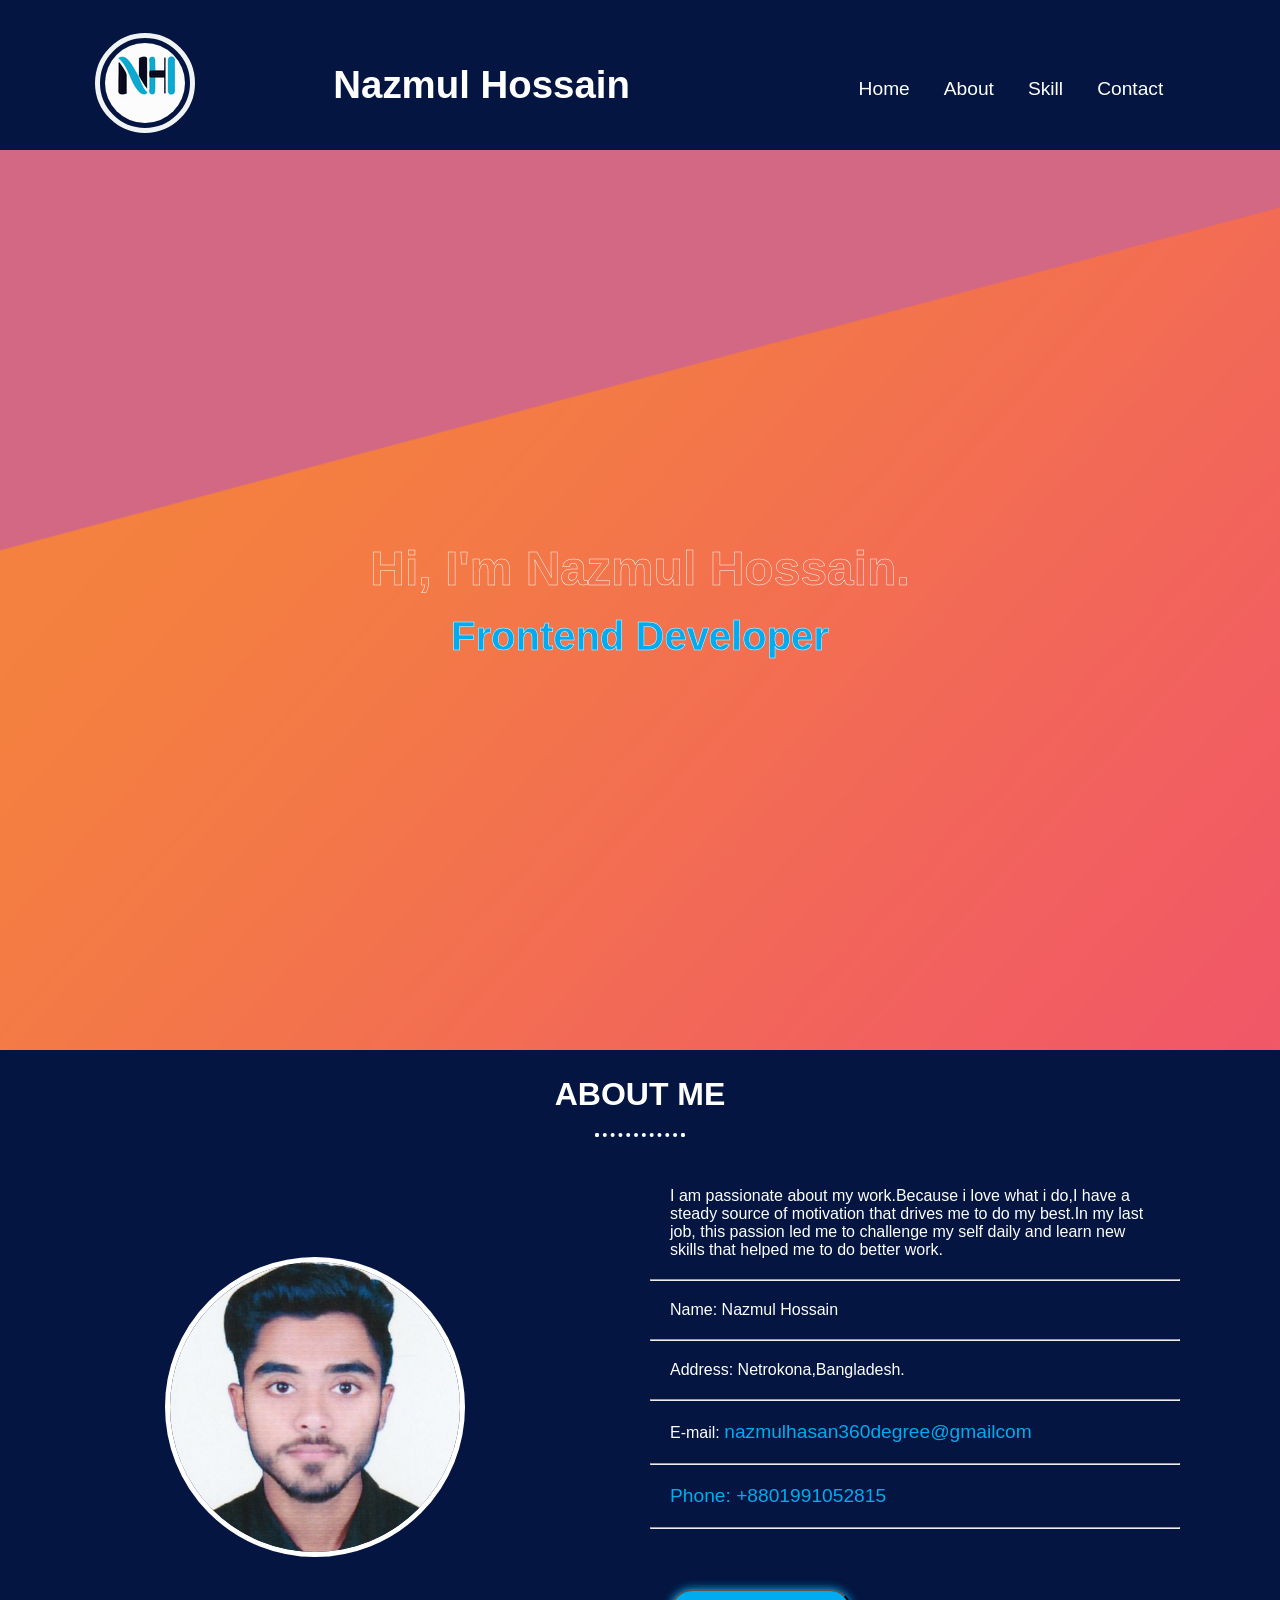
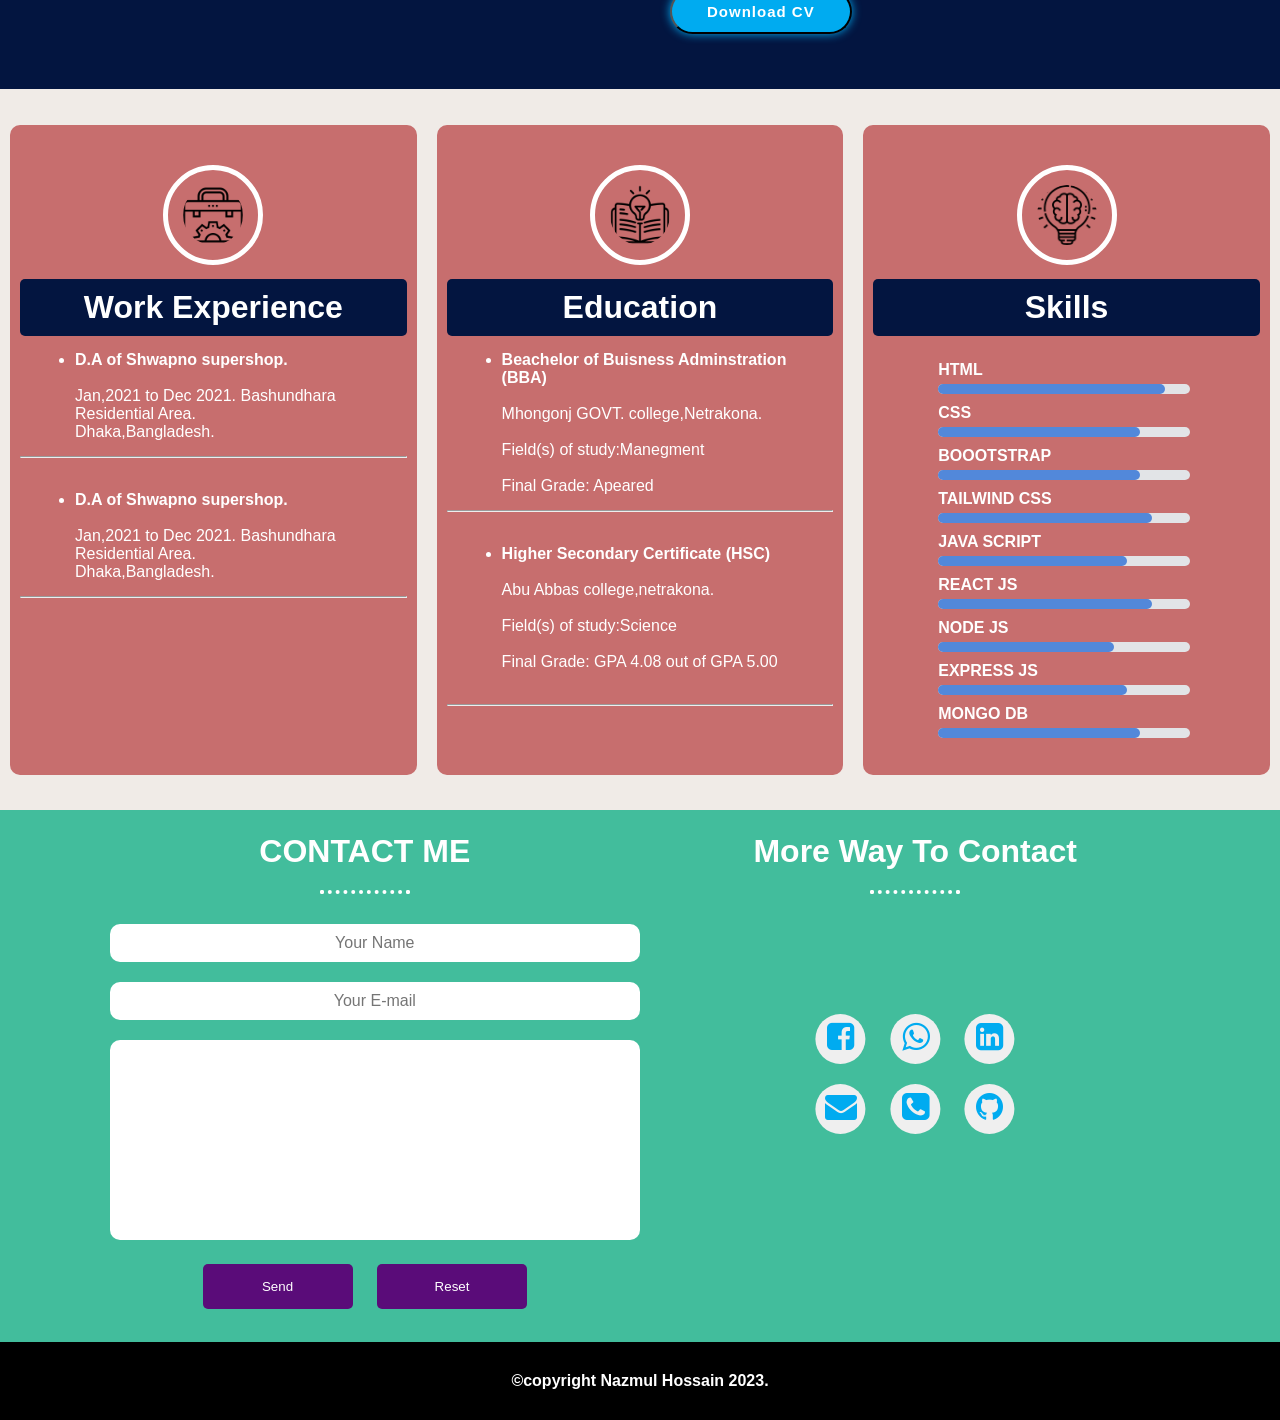
<file: index.html>
<!DOCTYPE html>
<html lang="en">
<head>
    <meta charset="UTF-8">
    <meta name="viewport" content="width=device-width, initial-scale=1.0">
    <title>Portfolio</title>
   

    <!-- <link rel="preconnect" href="https://fonts.googleapis.com">
<link rel="preconnect" href="https://fonts.gstatic.com" crossorigin>
<link href="https://fonts.googleapis.com/css2?family=Roboto:wght@100&display=swap" rel="stylesheet"> -->

 <!-- font awesome CDN -->
 <link rel="stylesheet" href="https://cdnjs.cloudflare.com/ajax/libs/font-awesome/4.7.0/css/font-awesome.min.css">

    <!--CSS FOR MOBILE-->
    <link rel="stylesheet" href="stylem.css"  >

     <!--CSS FOR DESKTOP-->
     <link rel="stylesheet" href="styled.css"  media="screen and (min-width: 992px)">
</head>
<body>
    <!--navbar start from here-->

    <div class="nav-bar">
        <div class="nav-logo col-2">
             <img src="image/nlogo1.png" alt="logo">
        </div>

        <div class="nav-heading col-4">
            <h1>Nazmul Hossain</h1>
        </div>

        <div class="nav-menu col-6">
<a href="#home">Home</a>
<a href="#about-me">About</a>
<a href="#skills">Skill</a>
<a href="#contact">Contact</a>
        </div>

    </div>

     <!--navbar END from here-->

     <!--Profile start from here-->

<div class="profile" id="home">

     <!-- <img src="image/wbes.png" alt="profile">  -->
<div class="profile-content">
<h1>Hi, I'm Nazmul Hossain.</h1>
<br>
<h3>Frontend Developer</h3>
</div>
<p>
</p>

</div>

      <!--Profile END from here-->

      <!-- ABOUT START FROM HERE -->

      <div class="about-me" id="about-me">

       <h2>ABOUT ME</h2>
       <hr class="dotted-hr">

       <div class="about-img col-6">
            <img src="image/cvps.jpg" alt="">
       </div>

    <div class="about-des col-6">
<p>I am passionate about my work.Because i love what i do,I have a steady source of motivation that drives me to do my best.In my last job, this passion led me to challenge my self daily and learn new skills that helped me to do better work.</p>

   <hr class="about-hr">
   <p>Name: Nazmul Hossain</p>
   <hr class="about-hr">
   <p>Address: Netrokona,Bangladesh.</p>
   <hr class="about-hr">
   <p> E-mail: <a href="mailto:nazmulhasan360degree@gmail.com">nazmulhasan360degree@gmailcom<a> </p>
    <hr class="about-hr">
    <p>Phone: +8801991052815</p>
    <hr class="about-hr">
    <P>
        <a href="" target="_blank" download="">
            <button class="cv-btn">Download CV</button>
        </a>
    </P>
</div>
    </div>
      </div>

        <!-- ABOUT END FROM HERE -->

        <!-- SKILL SSTART FROM HERE -->
        
     <!-- SKILL START FROM HERE-->

  <div class="professional-skills" id="skills">

    <div class="work-experience col-4">

        <div class="card">
          <div class="card-icon"> 
            <img class="round-img" src="image/work-experience1.png" alt="icon">
          </div>
          <div class="card-title">
       <h2>Work Experience </h2>
          </div>
          <div class="card-des">
 
    <ul>
       <li><strong><h4> D.A of Shwapno supershop.</h4></strong><br>
   Jan,2021 to Dec 2021.
   Bashundhara Residential Area. <br>
   Dhaka,Bangladesh.
       </li>
   </ul>
   <hr>
 <br>
    <ul>
       <li><strong> <h4>D.A of Shwapno supershop.</h4></strong><br>
   Jan,2021 to Dec 2021.
   Bashundhara Residential Area. <br>
   Dhaka,Bangladesh.
       </li>
   </ul>
   <hr>
          </div>
       
    </div>
        </div>

    

    <div class="education col-4">

        <div class="card">
            <div class="card-icon"> 
              <img class="round-img" src="image/edu.png" alt="icon">
            </div>
            <div class="card-title">
         <h2>Education</h2>
            </div>
            <div class="card-des">
   <ul>
      <li><strong><h4>Beachelor of Buisness Adminstration (BBA) </h4></strong>
        <br>  
        <p>Mhongonj GOVT. college,Netrakona.</p>
        <br>
        <P>Field(s) of study:Manegment</P>
        <br>
        <P>Final Grade: Apeared</P>
      </li>
  </ul>
  <hr>
  <br>
      <ul>
         <li><strong><h4>Higher Secondary Certificate (HSC)</h4></strong>
            <br>
          <p>Abu Abbas college,netrakona.</p> 
          <br>
          <P>Field(s) of study:Science</P>
          <br>
          <P>Final Grade: GPA 4.08 out of GPA 5.00</P> <br>
    
         </li>
     </ul>
     <hr>
     </div>
         
      </div>
      </div>
  
    

    

    <div class="skill col-4">


        <div class="card">
            <div class="card-icon"> 
              <img class="round-img" src="image/thinking.png" alt="icon">
            </div>
            <div class="card-title">
         <h2>Skills</h2>
            </div>
     <div class="card-des">
            <div class="skills-container">
       <ul>
        <li class="html">HTML</li>
        <li class="css">CSS</li>
        <li class="bootstrap">BOOOTSTRAP</li>
        <li class="tailwind">TAILWIND CSS</li>
        <li class="javascript">JAVA SCRIPT</li>
        <li class="react">REACT JS</li>
        <li class="node">NODE JS</li>
        <li class="express">EXPRESS JS</li>
        <li class="mongo">MONGO DB</li>
       </ul>
           </div>
    </div>
         
      </div>
      </div>


    </div>


  </div>

      <!-- SKILL END FROM HERE-->

        <!-- CONTACT START FROM HERE -->

        <div class="contact" id="contact">
           
        <div class="contact-form col-6"> 

       <h2>CONTACT ME</h2>
   <hr class="dotted-hr">
<form action="mailto:nazmulhasan360degree@gmail.com" method="post" enctype="text">
<p><input type="text" placeholder="Your Name" name="name">  </p>
<p><input type="text" placeholder="Your E-mail" name="email">  </p>
<textarea name="Message" id="" cols="30" rows="10" placeholder="Your Message">

</textarea>

<button type="Submit">Send</button>
<button type="reset">Reset</button>

</form>



        </div>


        <div class="contact-links col-6">
            <h2>More Way To Contact</h2>
             <hr class="dotted-hr">
             <div class="media-buttons">
                <button class="btni" onclick="window.open('https://www.facebook.com/nazmulhossain.3600')" class="request-callback"> <i class="fa fa-facebook-square" aria-hidden="true"></i></button>
                <button class="btni"><i class="fa fa-whatsapp" aria-hidden="true"></i></button>
              <button class="btni"><i class="fa fa-linkedin-square" aria-hidden="true"></i></button>  
              <button class="btni"><i class="fa fa-envelope" aria-hidden="true"></i></button>
              <button class="btni"><i class="fa fa-phone-square" aria-hidden="true"></i></button>
              <button class="btni" onclick="window.open('https://github.com/Nazmulhossain360')" class="request-callback"><i class="fa fa-github" aria-hidden="true"></i></button>
             </div>

          
             
        </div>

       </div>
       
       <footer><h4>&copy;copyright Nazmul Hossain 2023.</h4></footer>

       </body>
       </html>
</file>
<file: stylem.css>
*{
    margin: 0;
    box-sizing: border-box;
    font-family: 'Roboto', sans-serif;
}

/* HOME STYLE START HERE */

.nav-logo{
    margin-top: 15px;
}

/* .nav-logo img{
    border: 5px solid  #031540;
    outline: 5px solid rgb(241, 244, 244);
    border-radius: 50%;  
} */
.nav-logo img{
    border: 5px solid  #031540;
    outline: 5px solid rgb(241, 244, 244);
    border-radius: 50%;  
}


.nav-heading{
    font-size: 1.2rem;
    text-align: center;
    
}
a{
    text-decoration: none;
    color:  #00abf0;
    font-size: 1.2rem;
}
.nav-menu{
    display: flex;
    flex-direction:column;
    text-transform: uppercaase;
}
.nav-menu a{
    background-color: #FFF;
    border-radius: 10px;
    margin:7px;
    padding:10px;
}
.nav-menu a:hover{
    background-color:seagreen ;
    color: #fff;
}

[class*="col-"]{
    float: left;
    padding: 10px;
}

/* FOR MOBILE */

[class*="col-"]{
  width:100%;
}
.nav-bar{
    /* background-image:  linear-gradient(-90deg, #031540 65%,#fff 35%);*/
    background-color:  #031540;
    padding: 1% 7%;
    text-align: center;
    position: relative;
}
.nav-bar h1{
    color: #fff;
    padding-top: 10px;
}

.nav-bar::after{
content: '';
display: table;
clear: both;
}
.profile{
   
    background-color:#d26883 ;
    background-image: url("image/footer-bg.png");
    background-size: cover;
    position: relative;
    text-align: center;
     height: 100vh;
     margin-top: -20px;
}
.profile-content{
    position: absolute;
    top: 50%;
    left:50%;
    transform: translate(-50%,-50%);
}

 /* .profile img{
    background-color:#7a8593;
    border: 15px solid #fff;
    outline: 10px solid   #031540;
    margin: 0 auto;
    width: 220px;
    height: 220px;
    border-radius: 50%;
    margin-bottom: 10px;
}  */
 .profile h1{
    color:  transparent;
    -webkit-text-stroke:.5px #fff;
    font-size: 3rem;
    
} 
.profile h3{
   font-size: 2.5rem;
   color: transparent;
   -webkit-text-stroke:.5px #fff;
   background-image: linear-gradient(#00abf0, #00abf0);
   background-repeat: no-repeat;
   -webkit-background-clip:text;
   background-position: -30px 0; 
   animation:animateText 5s linear infinite; 
}

@keyframes animateText{
   0%,95%,100%{
   background-position: -380px 0;
}
65%,85%{
background-position: 0 0;
}
}
.profile p{
    color: #fff;
    margin-top: 20px;
    text-align: center;
    word-spacing: 2px;
}

/* HOME STYLE END HERE */

/* ABOUT STYLE START FROM HERE */

h2{
font-size: 2rem;
text-align: center;

}
.about-me{
    background-color:  #031540;
    color: #fff;
    padding: 2% 7%;
    text-align: center;

}
.dotted-hr{
    border: dotted 4px white;
    border-bottom: none;
    margin: 20px auto;
    width: 90px;
}

.about-img img{
    border: 5px solid white;
    border-radius: 50%;
    width: 180px;
    height: 180px;
}

.about-me p{
    text-align: center;
    padding: 20px;
}
.about-me a{
font-size: 1.2rem;
}
.cv-btn{
    padding: 12px 35px;
    background-color:#00abf0;
    color: #fff;
    font-size: 15px;
    border-radius: 40px;
    margin-top: 40px;
    text-decoration: none;
    font-weight: 600;
    letter-spacing: 1px;
    box-shadow: 0 0 10px #00abf0;
    transition: .5s;
}

.cv-btn:hover{
    box-shadow: none;
}

.about-me::after{
    content: '';
    display: table;
    clear: both;
    }

    /* ABOUT STYLE END FROM HERE */

 /* PROFESSIONAL skill style start from here */


.professional-skills{
    background-color: rgb(240, 235, 231);
  padding: 2% 0%; 
}

.professional-skills .card{
    background-color:  #c76e6e;
    color: #fff;
    border-radius: 10px;
    padding: 10px;
    box-sizing: border-box;
    transform: 0.3s;
    height: 650px; 
}

.card:hover{
    box-shadow: 5px  5px black ;
    
}
.card-des ul{
    margin:15px;
}
.card-icon{
    text-align: center;
}
.card-icon img{
    margin-top: 30px;
    width: 100px;
    
}
.round-img{
    border:5px solid white;
    border-radius: 50%;
    padding: 15px;
}
.card-title h2{
    background-color:  #031540;
    padding: 10px;
    border-radius: 5px;
    margin-top: 10px;
}

.professional-skills{
  padding: 2% 0%; 
}

.education .card{
    background-color: #c76e6e;
    color: #fff;
    border-radius: 10px;
    padding: 10px;
    box-sizing: border-box;
    transform: 0.3s;
    height: 650px;
}

.card:hover{
    box-shadow: 5px  5px black ;
    
}

.skills-container{
    padding-right: 45px;
}
.skills-container  li {
         list-style: none;
         font-weight: bolder;
        margin: 25px 10px; 
        position: relative;
}
.skills-container li::before{
    content: '';
    position: absolute;
    top: calc(100% + 5px);
    left:0;
    width: 100%;
    height: 10px;
    background-color: #e2e4e7;
    border-radius: 10px;

   

}

.skills-container li::after{
    content: '';
    position: absolute;
    top: calc(100% + 5px);
    left:0;
    width: 0;
    height: 10px;
    background-color: #5288da;
    border-radius: 10px;
    animation-duration: 3s;
    animation-delay: 2s;
    animation-timing-function: linear;
    animation-fill-mode: forwards;
    animation-iteration-count: infinite;
}
  .skills-container li.html::after{  
     animation-name: html;
}

@keyframes html {
    to{
        width: 90%;
    }
}
.skills-container li.css::after{  
    animation-name: css;
}

@keyframes css {
   to{
       width: 80%;
   }
}
.skills-container li.bootstrap::after{  
    animation-name: bootstrap;
}

@keyframes bootstrap {
   to{
       width: 80%;
   }
}
.skills-container li.tailwind::after{  
    animation-name: tailwind;
}

@keyframes tailwind {
   to{
       width: 85%;
   }
}
.skills-container li.javascript::after{  
    animation-name: javascript;
}

@keyframes javascript {
   to{
       width: 75%;
   }
}
.skills-container li.react::after{  
    animation-name: react;
}

@keyframes react {
   to{
       width: 85%;
   }
}
.skills-container li.node::after{  
    animation-name: node;
}

@keyframes node {
   to{
       width: 70%;
   }
}
.skills-container li.express::after{  
    animation-name: express;
}

@keyframes express {
   to{
       width: 75%;
   }
}
.skills-container li.mongo::after{  
    animation-name: mongo;
}

@keyframes mongo {
   to{
       width: 80%;
   }
}



.professional-skills::after{
    content: '';
    display: table;
    clear: both;
    }

     /* PROFESSIONAL skill style end from here */

      /* CONTACT style start from here */

    .contact{
        background-color: #42bd9c;
        padding: 1% 7%;
        color: #fff;
    }
    .contact-form{
        text-align: center;

    }
    .contact-form input,textarea{
    width: 100%;
    padding: 10px;
    margin: 10px;
    font-size: 1rem;
    text-align: center;
    border: none;
    border-radius:10px;
    resize: none;
    } 
.contact-form button{
    border:none;
    border-radius: 5px;
    background-color: #5a0c79;
    color: #fff;
    padding: 10px;
    margin: 10px;
    cursor: pointer;
    width:100px ;
}
   
.contact-form button:hover{
    background-color: grey;

}

.contact-links {
    text-align: center;
    
}
.media-buttons .btni{
    text-align: center;
    border: none;
    border-radius: 50%;
    cursor: pointer;
    font-size: 32px;
    padding: 5px;
    padding-bottom: 25px;
    margin: 10px;
    width: 50px;
    height: 50px;
    color: #00abf0;
}
.btni:hover{
    background-color: grey;
    color: white;
}



.contact::after{
    content: '';
    display: table;
    clear: both;
    }

         /* CONTACT style end from here */

footer{
    text-align: center;
    background-color: black;
    color: white;
    padding: 30px;
}
</file>
<file: styled.css>
/* FOR DESKTOP */

.col-1{width: 8.33%;}
.col-2{width: 16.66%;}
.col-3{width: 25%;}
.col-4{width: 33.33%;}
.col-5{width: 41.66%;}
.col-6{width: 50%;}
.col-7{width: 58.33%;}
.col-8{width: 66.66%;}
.col-9{width: 75%;}
.col-10{width: 83.33%;}
.col-11{width: 91.66%;}
.col-12{width: 100%;}

.nav-bar{
    height: 150px;
    
}

.nav-logo{
    text-align: left;  
    margin-bottom: 30px;

}
.nav-heading h1{
    text-align: right;
    margin-top: 30px;
}
.nav-menu{
    flex-direction:row;
    justify-content: end;
    
}
.nav-menu a{
    text-align: right;
    padding: 5px 10px;
    margin-top: 50px ;
    background-color: transparent;
    color: white;
}
.nav-menu a:hover{
    color:#00abf0;
    background-color:transparent;
}
.profile h1{
   

}

.profile h3{
    font-size: 2.5rem;
    color: transparent;
    -webkit-text-stroke:.5px #fff;
    background-image: linear-gradient(#00abf0, #00abf0);
    background-repeat: no-repeat;
    -webkit-background-clip:text;
    background-position: -30px 0; 
    animation:animateText 5s linear infinite;
 }
 
 @keyframes animateText{
    0%,95%,100%{
    background-position: -850px 0;
 }
 65%,85%{
 background-position: 0 0;
 }
 }

/* ABOUT STYLE START HERE */
 .about-img img{
    width: 300px;
    height: 300px;
margin-top: 90px;
margin-right: 100px;
 }
 .about-des p {
    text-align: left;
 }
/* ABOUT STYLE END HERE */

/* CONTACT STYLE START HERE */
.contact-form button{
    width: 150px;
    padding: 15px;
}


 .contact-links{
      position: relative;
 }
 .media-buttons{
    position: absolute;
    margin-top:200px;
    left: 50%;
    top:50%;
    transform: translate(-50%,-50%);
 }

/* CONTACT STYLE end HERE */
</file>
